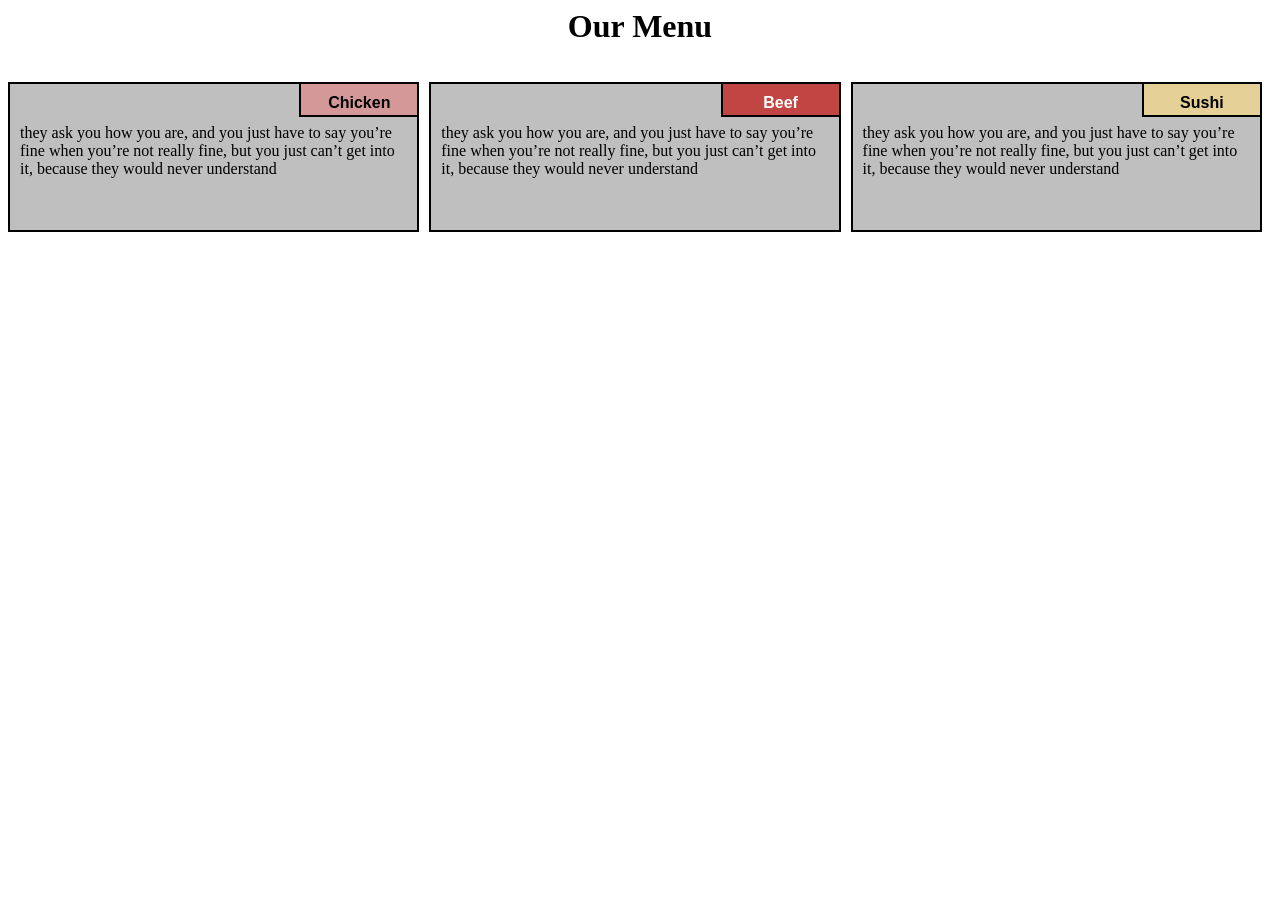
<file: module2-solution/index.html>
<html lang="en">
<head>
	<meta charset="UTF-8">
	<meta name="viewport" content="width=device-width, initial-scale=1.0">
	 <link rel="stylesheet" href="css/style.css">
	<title>Responsive Layout</title>



</head>
<body>
	<div class="row">
	<h1>Our Menu</h1>
  <div class="col-lg-4 col-md-6 col-sm-12" id="container">
    <p> they ask you how you are, and you just have to say you’re fine when you’re not really fine, but you just can’t get into it, because they would never understand</p>
  	<p id="p1">Chicken</p>

  	</div>

  

  <div class="col-lg-4 col-md-6 col-sm-12" id="container"><p> they ask you how you are, and you just have to say you’re fine when you’re not really fine, but you just can’t get into it, because they would never understand</p>

  	<p id="p2">Beef</p>

  </div>

  <div class="col-lg-4 col-md-12 col-sm-12" id="container"><p> they ask you how you are, and you just have to say you’re fine when you’re not really fine, but you just can’t get into it, because they would never understand</p>

  	<p  id="p3">Sushi</p>

  </div>

	</div>	

</body>
</html>
</file>
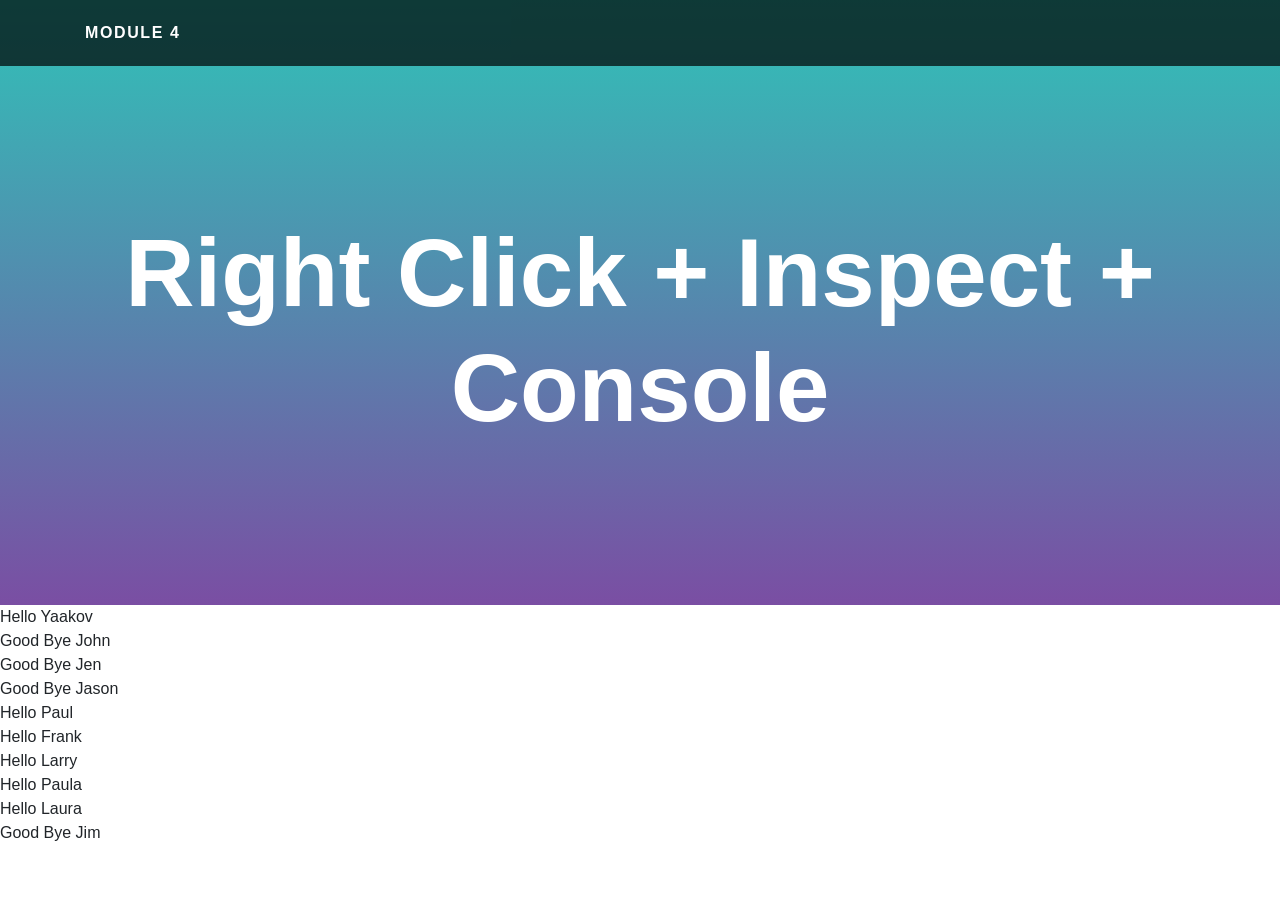
<file: module4-solution/index.html>
<!DOCTYPE html>
<html lang="en">
<head>
  <meta charset="UTF-8">
  <meta name="viewport" content="width=device-width, initial-scale=1.0">
  <meta http-equiv="X-UA-Compatible" content="ie=edge">
  <title>Module 4 Solution Starter</title>
  <link rel="stylesheet" href="https://maxcdn.bootstrapcdn.com/bootstrap/4.0.0/css/bootstrap.min.css" integrity="sha384-Gn5384xqQ1aoWXA+058RXPxPg6fy4IWvTNh0E263XmFcJlSAwiGgFAW/dAiS6JXm" crossorigin="anonymous">
  <link rel="stylesheet" href="css/style.css">


</head>
<body>
   <!-- Navigation -->
   <nav class="navbar navbar-expand-lg navbar-dark navbar-custom fixed-top">
      <div class="container">
        <a class="navbar-brand" href="#">Module 4</a>
      </div>
    </nav>

    <header class="masthead text-center text-white">
      <div class="masthead-content">
        <div class="container">
          <h1 class="masthead-heading mb-0"> Right Click + Inspect + Console </h1>       
        </div>
      </div>
     
    </header>
 
    <!-- /.container -->
  </footer>

 <!--   <script src="js/SpeakHello.js"></script>
    <script src="js/SpeakGoodBye.js"></script>-->
    <script src="https://code.jquery.com/jquery-3.2.1.slim.min.js" integrity="sha384-KJ3o2DKtIkvYIK3UENzmM7KCkRr/rE9/Qpg6aAZGJwFDMVNA/GpGFF93hXpG5KkN" crossorigin="anonymous"></script>
<script src="https://cdnjs.cloudflare.com/ajax/libs/popper.js/1.12.9/umd/popper.min.js" integrity="sha384-ApNbgh9B+Y1QKtv3Rn7W3mgPxhU9K/ScQsAP7hUibX39j7fakFPskvXusvfa0b4Q" crossorigin="anonymous"></script>
<script src="https://maxcdn.bootstrapcdn.com/bootstrap/4.0.0/js/bootstrap.min.js" integrity="sha384-JZR6Spejh4U02d8jOt6vLEHfe/JQGiRRSQQxSfFWpi1MquVdAyjUar5+76PVCmYl" crossorigin="anonymous"></script>
  <script src="js/script.js"></script>
</body>
</html>
</file>
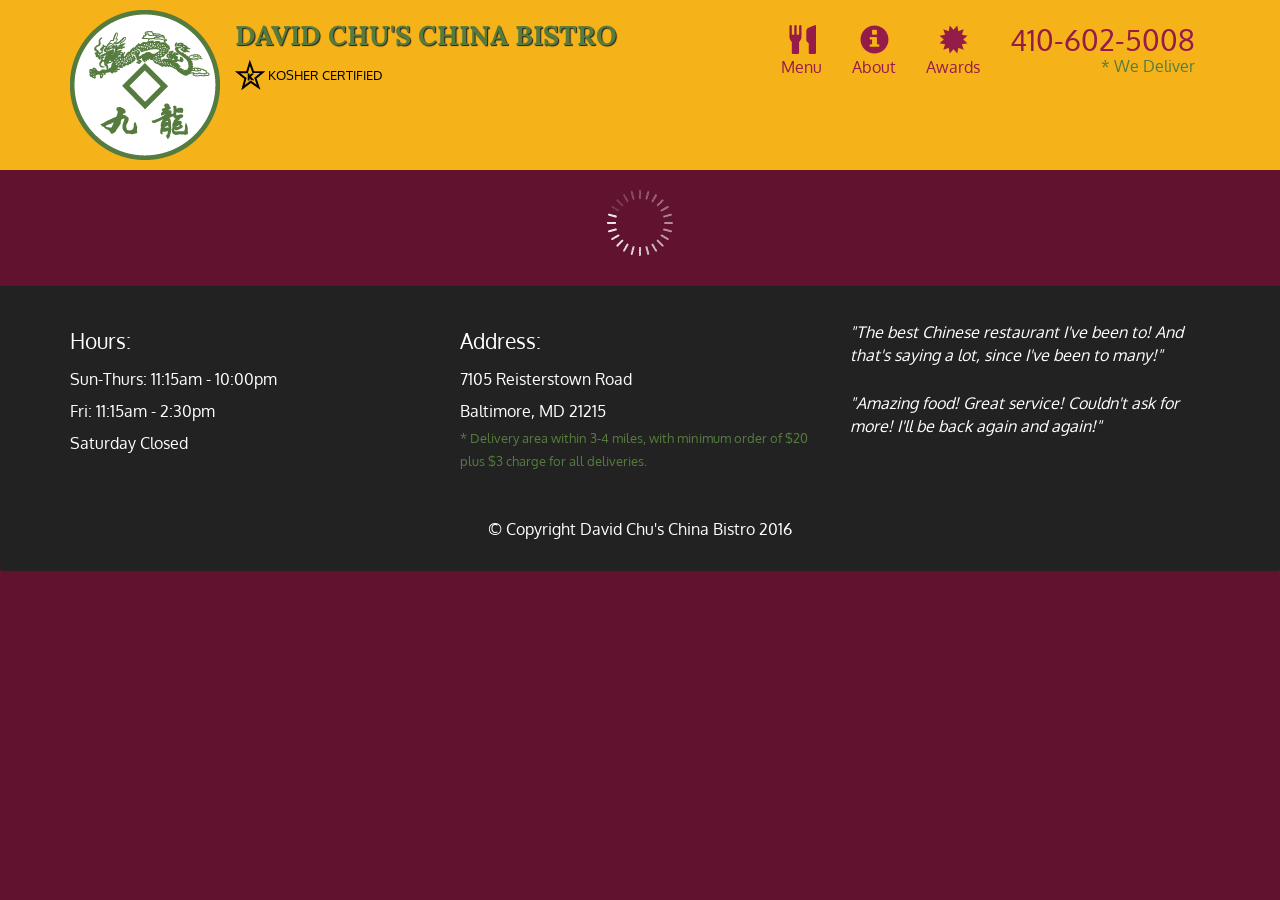
<file: module5-solution/index.html>
<!doctype html>
<html lang="en">
  <head>
    <meta charset="utf-8">
    <meta http-equiv="X-UA-Compatible" content="IE=edge">
    <meta name="viewport" content="width=device-width, initial-scale=1">
    <title>David Chu's China Bistro</title>
    <link rel="stylesheet" href="css/bootstrap.min.css">
    <link rel="stylesheet" href="css/styles.css">
    <link href='https://fonts.googleapis.com/css?family=Oxygen:400,300,700' rel='stylesheet' type='text/css'>
    <link href='https://fonts.googleapis.com/css?family=Lora' rel='stylesheet' type='text/css'>
  </head>
<body>
  <header>
    <nav id="header-nav" class="navbar navbar-default">
      <div class="container">
        <div class="navbar-header">
          <a href="index.html" class="pull-left visible-md visible-lg">
            <div id="logo-img" alt="Logo image"></div>
          </a>

          <div class="navbar-brand">
            <a href="index.html"><h1>David Chu's China Bistro</h1></a>
            <p>
              <img src="images/star-k-logo.png" alt="Kosher certification">
              <span>Kosher Certified</span>
            </p>
          </div>

          <button id="navbarToggle" type="button" class="navbar-toggle collapsed" data-toggle="collapse" data-target="#collapsable-nav" aria-expanded="false">
            <span class="sr-only">Toggle navigation</span>
            <span class="icon-bar"></span>
            <span class="icon-bar"></span>
            <span class="icon-bar"></span>
          </button>
        </div>
        
        <div id="collapsable-nav" class="collapse navbar-collapse">
           <ul id="nav-list" class="nav navbar-nav navbar-right">
            <li id="navHomeButton" class="visible-xs active">
              <a href="index.html">
                <span class="glyphicon glyphicon-home"></span> Home</a>
            </li>
            <li id="navMenuButton">
              <a href="#" onclick="$dc.loadMenuCategories();">
                <span class="glyphicon glyphicon-cutlery"></span><br class="hidden-xs"> Menu</a>
            </li>
            <li>
              <a href="#">
                <span class="glyphicon glyphicon-info-sign"></span><br class="hidden-xs"> About</a>
            </li>
            <li>
              <a href="#">
                <span class="glyphicon glyphicon-certificate"></span><br class="hidden-xs"> Awards</a>
            </li>
            <li id="phone" class="hidden-xs">
              <a href="tel:410-602-5008">
                <span>410-602-5008</span></a><div>* We Deliver</div>
            </li>
          </ul><!-- #nav-list -->
        </div><!-- .collapse .navbar-collapse -->
      </div><!-- .container -->
    </nav><!-- #header-nav -->
  </header>

  <div id="call-btn" class="visible-xs">
    <a class="btn" href="tel:410-602-5008">
    <span class="glyphicon glyphicon-earphone"></span>
    410-602-5008
    </a>
  </div>
  <div id="xs-deliver" class="text-center visible-xs">* We Deliver</div>

  <div id="main-content" class="container"></div>

  <footer class="panel-footer">
    <div class="container">
      <div class="row">
        <section id="hours" class="col-sm-4">
          <span>Hours:</span><br>
          Sun-Thurs: 11:15am - 10:00pm<br>
          Fri: 11:15am - 2:30pm<br>
          Saturday Closed
          <hr class="visible-xs">
        </section>
        <section id="address" class="col-sm-4">
          <span>Address:</span><br>
          7105 Reisterstown Road<br>
          Baltimore, MD 21215
          <p>* Delivery area within 3-4 miles, with minimum order of $20 plus $3 charge for all deliveries.</p>
          <hr class="visible-xs">
        </section>
        <section id="testimonials" class="col-sm-4">
          <p>"The best Chinese restaurant I've been to! And that's saying a lot, since I've been to many!"</p>
          <p>"Amazing food! Great service! Couldn't ask for more! I'll be back again and again!"</p>
        </section>
      </div>
      <div class="text-center">&copy; Copyright David Chu's China Bistro 2016</div>
    </div>
  </footer>

  <!-- jQuery (Bootstrap JS plugins depend on it) -->
  <script src="js/jquery-2.1.4.min.js"></script>
  <script src="js/bootstrap.min.js"></script>
  <script src="js/ajax-utils.js"></script>
  <script src="js/script.js"></script>
</body>
</html>
</file>
<file: module2-solution/css/style.css>
*{
  box-sizing: border-box;
}

h1{
  text-align: center;
}

p {
  background-color: #bfbfbf;
  border: 2px solid black;
  height: 150px;
  margin-right: 10px;
  padding: 40px 10px 5px 10px;
  overflow: hidden;
}


#container {
  position: relative;
  
}

#p1 {
  background-color: #D59898;
  position: absolute;
  top: 0;
  right: 0;
  font-weight: bold;
  height: 35px;
  width: 120px;
  padding: 10px;
  text-align: center;
  font-family: Arial, Helvetica, sans-serif;

}
#p2 {
  background-color:#C14543 ;
  color: white;
  position: absolute;
  top: 0;
  right: 0;
  font-weight: bold;
  height: 35px;
  width: 120px;
  padding: 10px;
  text-align: center;
  font-family: Arial, Helvetica, sans-serif;

}
#p3 {
 background-color: #E5D198;
  position: absolute;
  top: 0;
  right: 0;
  font-weight: bold;
  height: 35px;
  width: 120px;
  padding: 10px;
  text-align: center;
  font-family: Arial, Helvetica, sans-serif;

}


.row {
  width: 100%;

}


/********** Large devices only **********/
@media (min-width: 992px) {
  .col-lg-1, .col-lg-2, .col-lg-3, .col-lg-4, .col-lg-5, .col-lg-6, .col-lg-7, .col-lg-8, .col-lg-9, .col-lg-10, .col-lg-11, .col-lg-12 {
    float: left;
  }
  .col-lg-1 {
    width: 8.33%;
  }
  .col-lg-2 {
    width: 16.66%;
  }
  .col-lg-3 {
    width: 25%;
  }
  .col-lg-4 {
    width: 33.33%;
  
  }
  .col-lg-5 {
    width: 41.66%;
  }
  .col-lg-6 {
    width: 50%;
  }
  .col-lg-7 {
    width: 58.33%;
  }
  .col-lg-8 {
    width: 66.66%;
  }
  .col-lg-9 {
    width: 74.99%;
  }
  .col-lg-10 {
    width: 83.33%;
  }
  .col-lg-11 {
    width: 91.66%;
  }
  .col-lg-12 {
    width: 100%;
  }

  
}

/********** Medium devices only **********/
@media (min-width: 768px) and (max-width: 991px) {
  .col-md-1, .col-md-2, .col-md-3, .col-md-4, .col-md-5, .col-md-6, .col-md-7, .col-md-8, .col-md-9, .col-md-10, .col-md-11, .col-md-12 {
    float: left;
   
  }
  .col-md-1 {
    width: 8.33%;
  }
  .col-md-2 {
    width: 16.66%;
  }
  .col-md-3 {
    width: 25%;
  }
  .col-md-4 {
    width: 33.33%;
  }
  .col-md-5 {
    width: 41.66%;
  }
  .col-md-6 {
    width: 50%;
  }
  .col-md-7 {
    width: 58.33%;
  }
  .col-md-8 {
    width: 66.66%;
  }
  .col-md-9 {
    width: 74.99%;
  }
  .col-md-10 {
    width: 83.33%;
  }
  .col-md-11 {
    width: 91.66%;
  }
  .col-md-12 {
    width: 100%;
  }
}

/********** Mobile only **********/
@media (max-width: 767px) {
  .col-sm-1, .col-sm-2, .col-sm-3, .col-sm-4, .col-sm-5, .col-sm-6, .col-sm-7, .col-sm-8, .col-sm-9, .col-sm-10, .col-sm-11, .col-sm-12 {
    float: left;
  }
  .col-sm-1 {
    width: 8.33%;
  }
  .col-sm-2 {
    width: 16.66%;
  }
  .col-sm-3 {
    width: 25%;
  }
  .col-sm-4 {
    width: 33.33%;
  
  }
  .col-sm-5 {
    width: 41.66%;
  }
  .col-sm-6 {
    width: 50%;
  }
  .col-sm-7 {
    width: 58.33%;
  }
  .col-sm-8 {
    width: 66.66%;
  }
  .col-sm-9 {
    width: 74.99%;
  }
  .col-sm-10 {
    width: 83.33%;
  }
  .col-sm-11 {
    width: 91.66%;
  }
  .col-sm-12 {
    width: 100%;
  }

  
}
</file>
<file: module4-solution/css/style.css>
body {
  font-family: 'Helvetica';
}

h1,
h2,
h3,
h4,
h5,
h6 {
  font-family: 'Helvetica';
  font-weight: 800 !important;
}

.btn-xl {
  text-transform: uppercase;
  padding: 1.5rem 3rem;
  font-size: 0.9rem;
  font-weight: 700;
  letter-spacing: 0.1rem;
}

.bg-black {
  background-color: #000 !important;
}

.rounded-pill {
  border-radius: 5rem;
}

.navbar-custom {
  padding-top: 1rem;
  padding-bottom: 1rem;
  background-color: rgba(0, 0, 0, 0.7);
}

.navbar-custom .navbar-brand {
  text-transform: uppercase;
  font-size: 1rem;
  letter-spacing: 0.1rem;
  font-weight: 700;
}

.navbar-custom .navbar-nav .nav-item .nav-link {
  text-transform: uppercase;
  font-size: 0.8rem;
  font-weight: 700;
  letter-spacing: 0.1rem;
}

header.masthead {
  position: relative;
  overflow: hidden;
  background: linear-gradient(0deg, #7a4ea3 0%, #30c2b8 100%);
  background-repeat: no-repeat;
  background-position: center center;
  background-attachment: scroll;
  background-size: cover;
}

header.masthead .masthead-content {
  z-index: 1;
  position: relative;
}

header.masthead .masthead-content .masthead-heading {
  font-size: 4rem;
}

header.masthead .masthead-content .masthead-subheading {
  font-size: 2rem;
}

header.masthead .bg-circle {
  z-index: 0;
  position: absolute;
  border-radius: 100%;
  background: linear-gradient(0deg, #7a4ea3 0%, #7a4ea3 100%);
}


@media (min-width: 992px) {
  header.masthead {
    padding-top: calc(10rem + 55px);
    padding-bottom: 10rem;
  }
  header.masthead .masthead-content .masthead-heading {
    font-size: 6rem;
  }
  header.masthead .masthead-content .masthead-subheading {
    font-size: 4rem;
  }
}
</file>
<file: module5-solution/css/styles.css>
body {
  font-size: 16px;
  color: #fff;
  background-color: #61122f;
  font-family: 'Oxygen', sans-serif;
}

/** HEADER **/
#header-nav {
  background-color: #f6b319;
  border-radius: 0;
  border: 0;
}

#logo-img {
  background: url('../images/restaurant-logo_large.png') no-repeat;
  width: 150px;
  height: 150px;
  margin: 10px 15px 10px 0;
}

.navbar-brand {
  padding-top: 25px;
}
.navbar-brand h1 { /* Restaurant name */
  font-family: 'Lora', serif;
  color: #557c3e;
  font-size: 1.5em;
  text-transform: uppercase;
  font-weight: bold;
  text-shadow: 1px 1px 1px #222;
  margin-top: 0;
  margin-bottom: 0;
  line-height: .75;
}
.navbar-brand a:hover, .navbar-brand a:focus {
  text-decoration: none;
}
.navbar-brand p { /* Kosher cert */
  color: #000;
  text-transform: uppercase;
  font-size: .7em;
  margin-top: 15px;
}
.navbar-brand p span { /* Star-K */
  vertical-align: middle;
}

#nav-list {
  margin-top: 10px;
}
#nav-list a {
  color: #951C49;
  text-align: center;
}
#nav-list a:hover {
  background: #E7E7E7;
}
#nav-list a span {
  font-size: 1.8em;
}

#phone {
  margin-top: 5px;
}
#phone a { /* Phone number */
  text-align: right;
  padding-bottom: 0;
}
#phone div { /* We Deliver */
  color: #557c3e;
  text-align: right;
  padding-right: 15px;
}

.navbar-header button.navbar-toggle, .navbar-header .icon-bar {
  border: 1px solid #61122f;
}
.navbar-header button.navbar-toggle {
  clear: both;
  margin-top: -30px;
}
/* END HEADER */

/* FOOTER */
.panel-footer {
  margin-top: 30px;
  padding-top: 35px;
  padding-bottom: 30px;
  background-color: #222;
  border-top: 0;
}
.panel-footer div.row {
  margin-bottom: 35px;
}
#hours, #address {
  line-height: 2;
}
#hours > span, #address > span {
  font-size: 1.3em;
}
#address p {
  color: #557c3e;
  font-size: .8em;
  line-height: 1.8;
}
#testimonials {
  font-style: italic;
}
#testimonials p:nth-child(2) {
  margin-top: 25px;
}
/* END FOOTER */



/* HOME PAGE */
.container .jumbotron {
  box-shadow: 0 0 50px #3F0C1F;
  border: 2px solid #3F0C1F;
}

#menu-tile, #specials-tile, #map-tile {
  height: 250px;
  width: 100%;
  margin-bottom: 15px;
  position: relative;
  border: 2px solid #3F0C1F;
  overflow: hidden;
}
#menu-tile:hover, #specials-tile:hover, #map-tile:hover {
  box-shadow: 0 1px 5px 1px #cccccc;
}
#menu-tile {
  background: url('../images/menu-tile.jpg') no-repeat;
  background-position: center;
}
#specials-tile {
  background: url('../images/specials-tile.jpg') no-repeat;
  background-position: center;
}
#menu-tile span, #specials-tile span, #map-tile span {
  position: absolute;
  bottom: 0;
  right: 0;
  width: 100%;
  text-align: center;
  font-size: 1.6em;
  text-transform: uppercase;
  background-color: #000;
  color: #fff;
  opacity: .8;
}
/* END HOME PAGE */

/* MENU CATEGORIES PAGE */
.category-tile { 
  position: relative;
  border: 2px solid #3F0C1F;
  overflow: hidden;
  width: 200px;
  height: 200px;
  margin: 0 auto 15px;
}
.category-tile span {
  position: absolute;
  bottom: 0;
  right: 0;
  width: 100%;
  text-align: center;
  font-size: 1.2em;
  text-transform: uppercase;
  background-color: #000;
  color: #fff;
  opacity: .8;
}
.category-tile:hover {
  box-shadow: 0 1px 5px 1px #cccccc;
}

#menu-categories-title + div {
  margin-bottom: 50px;
}
/* END MENU CATEGORIES PAGE */

/* SINGLE CATEGORY PAGE */
.menu-item-tile {
  margin-bottom: 25px;
}
.menu-item-tile hr {
  width: 80%;
}
.menu-item-tile .menu-item-price {
  font-size: 1.1em;
  text-align: right;
  margin-top: -15px;
  margin-right: -15px;
}
.menu-item-tile .menu-item-price span {
  font-size: .6em;
}
.menu-item-photo {
  position: relative;
  border: 2px solid #3F0C1F; 
  overflow: hidden;
  padding: 0;
  margin-right: -15px;
  margin-left: auto;
  margin-bottom: 20px;
  max-width: 250px;
}
.menu-item-photo div {
  position: absolute;
  bottom: 0;
  right: 0;
  width: 80px;
  background-color: #557c3e;
  text-align: center;
}
.menu-item-description {
  padding-right: 30px;
}
h3.menu-item-title {
  margin: 0 0 10px;
}
.menu-item-details {
  font-size: .9em;
  font-style: italic;
}
/* END SINGLE CATEGORY PAGE */


/********** Large devices only **********/
@media (min-width: 1200px) {
  .container .jumbotron {
    background: url('../images/jumbotron_1200.jpg') no-repeat;
    height: 675px;
  }
}

/********** Medium devices only **********/
@media (min-width: 992px) and (max-width: 1199px) {
  /* Header */
  #logo-img {
    background: url('../images/restaurant-logo_medium.png') no-repeat;
    width: 100px;
    height: 100px;
    margin: 5px 5px 5px 0;
  }
  /* End Header */

  /* Home Page */
  .container .jumbotron {
    background: url('../images/jumbotron_992.jpg') no-repeat;
    height: 558px;
  }
  /* End Home Page */
}

/********** Small devices only **********/
@media (min-width: 768px) and (max-width: 991px) {
  /* Home Page */
  .container .jumbotron {
    background: url('../images/jumbotron_768.jpg') no-repeat;
    height: 432px;
  }
  /* End Home Page */
}

/********** Extra small devices only **********/
@media (max-width: 767px) {
  /* Header */
  .navbar-brand {
    padding-top: 10px;
    height: 80px;
  }
  .navbar-brand h1 { /* Restaurant name */
    padding-top: 10px;
    font-size: 5vw; /* 1vw = 1% of viewport width */
  }
  .navbar-brand p { /* Kosher cert */
    font-size: .6em;
    margin-top: 12px;
  }
  .navbar-brand p img { /* Star-K */
    height: 20px;
  }

  #collapsable-nav a { /* Collapsed nav menu text */
    font-size: 1.2em;
  }
  #collapsable-nav a span { /* Collapsed nav menu glyph */
    font-size: 1em;
    margin-right: 5px;
  }

  #call-btn > a {
    font-size: 1.5em;
    display: block;
    margin: 0 20px;
    padding: 10px;
    border: 2px solid #fff;
    background-color: #f6b319;
    color: #951c49;
  }
  #xs-deliver {
    margin-top: 5px;
    font-size: .7em;
    letter-spacing: .1em;
    text-transform: uppercase;
  }
  /* End Header */

  /* Footer */
  .panel-footer section {
    margin-bottom: 30px;
    text-align: center;
  }
  .panel-footer section:nth-child(3) {
    margin-bottom: 0; /* margin already exists on the whole row */
  }
  .panel-footer section hr {
    width: 50%;
  }
  /* End Footer */

  /* Home Page */
  .container .jumbotron {
    margin-top: 30px;
    padding: 0;
  }
  #menu-tile, #specials-tile {
    width: 360px;
    margin: 0 auto 15px;
  }

  .menu-item-photo {
    margin-right: auto;
  }
  .menu-item-tile .menu-item-price {
    text-align: center;
  }
  .menu-item-description {
    text-align: center;;
  }
}


/********** Super extra small devices Only :-) (e.g., iPhone 4) **********/
@media (max-width: 479px) {
  /* Header */
  .navbar-brand h1 { /* Restaurant name */
    padding-top: 5px;
    font-size: 6vw;
  }
  /* End Header */
  
  /* Home page */
  #menu-tile, #specials-tile {
    width: 280px;
    margin: 0 auto 15px;
  }

  .col-xxs-12 {
    position: relative;
    min-height: 1px;
    padding-right: 15px;
    padding-left: 15px;
    float: left;
    width: 100%;
  }
}
</file>
